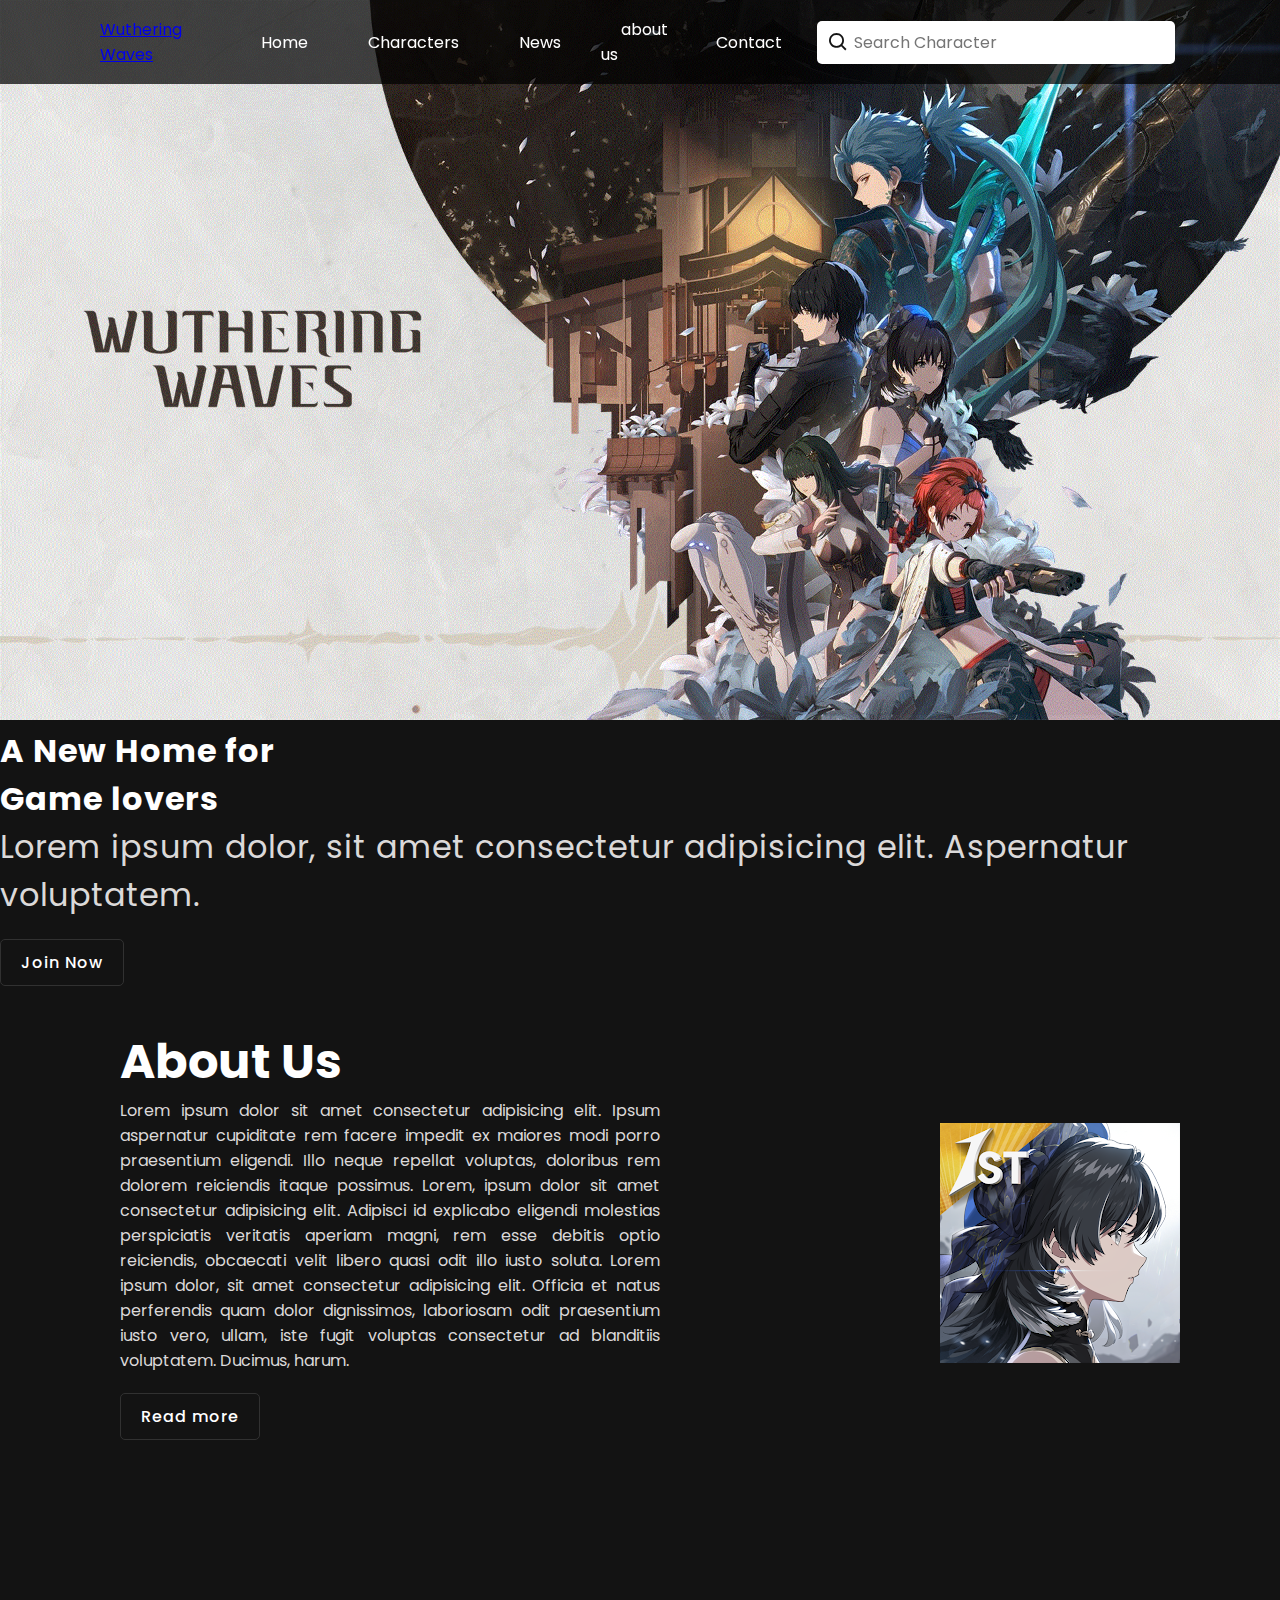
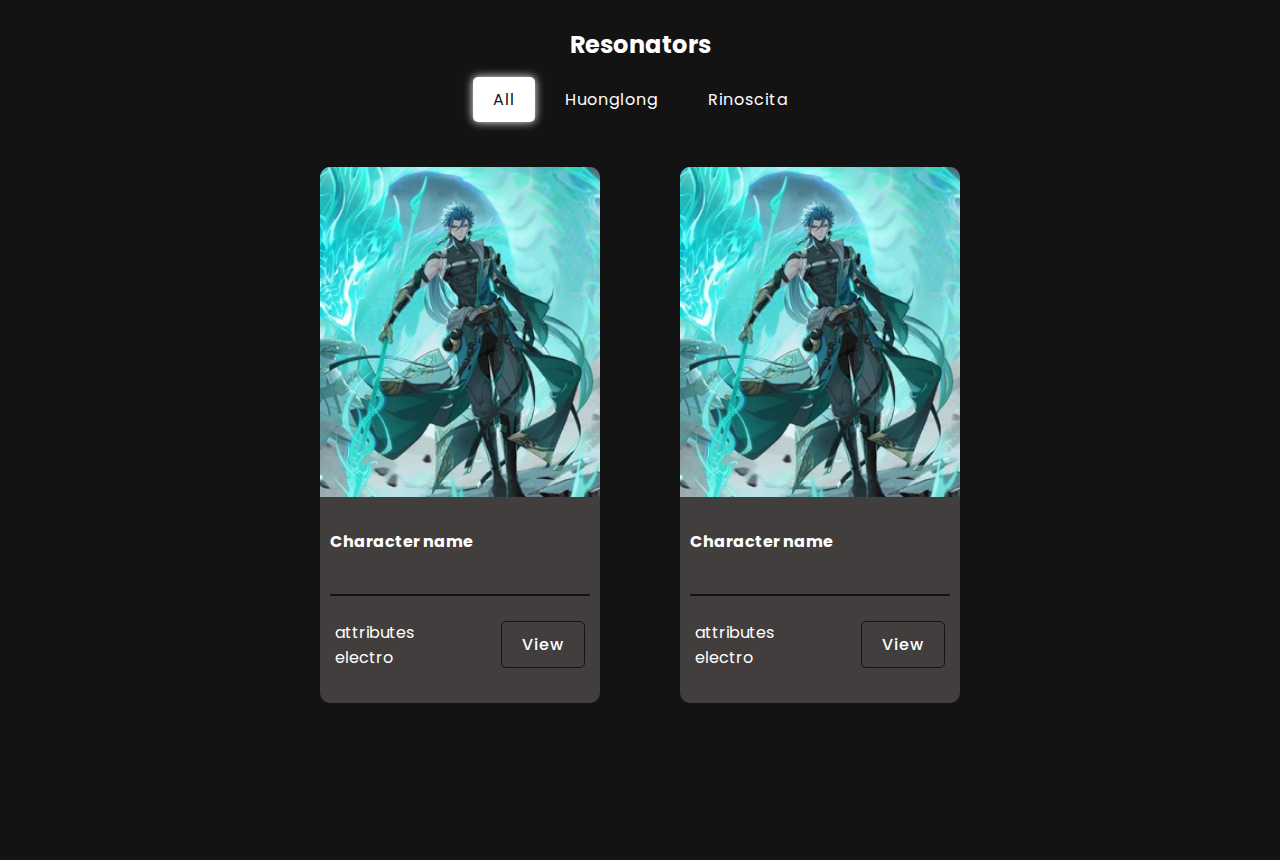
<file: index.html>
<!DOCTYPE html>
<!--[if lt IE 7]>      <html class="no-js lt-ie9 lt-ie8 lt-ie7"> <![endif]-->
<!--[if IE 7]>         <html class="no-js lt-ie9 lt-ie8"> <![endif]-->
<!--[if IE 8]>         <html class="no-js lt-ie9"> <![endif]-->
<!--[if gt IE 8]>      <html class="no-js"> <!--<![endif]-->
<html>
    <head>
        <meta charset="utf-8">
        <meta http-equiv="X-UA-Compatible" content="IE=edge">
        <title>WUWA</title>
        <meta name="description" content="">
        <meta name="viewport" content="width=device-width, initial-scale=1">
        <link rel="stylesheet" href="mystyle.css">
        <link href='https://unpkg.com/boxicons@2.1.1/css/boxicons.min.css' rel='stylesheet'>
    </head>
    <body>
        <header>
            <a href="#" class="logo">Wuthering Waves</a>
            <ul class="nav">
                <li><a href="#">Home</a></li>
                <li><a href="Characters.html">Characters</a></li>
                <li><a href="#">News</a></li>
                <li><a href="#">about us</a></li>
                <li><a href="#">Contact</a></li>
            </ul>
            <div class="action">
                <div class="searchBx">
                    <a href="#"><i class='bx bx-search'></i> </a>
                    <input type="text" placeholder="Search Character">
                </div>
            </div>
            <div class="toggleMenu"></div>
        </header>
        
        <!-- Home Banner-->
        <div class="banner">
            <div class="bg">
                <img src="images/wuwa home.gif" alt="">
                <div class="content">
                    <h2>A New Home for<br>
                        Game lovers</h2>
                    <p>Lorem ipsum dolor, sit amet consectetur adipisicing elit. Aspernatur voluptatem.</p>
                    <a href="#" class="btn">Join Now</a>
                </div>
            </div>
        </div>
        
        <!--about us-->
        <div class="about">
            <div class="contentBx">
                <h2>About Us</h2>
                <p>Lorem ipsum dolor sit amet consectetur adipisicing elit. Ipsum aspernatur cupiditate rem facere impedit ex maiores modi porro praesentium eligendi. Illo neque repellat voluptas, doloribus rem dolorem reiciendis itaque possimus.
                    Lorem, ipsum dolor sit amet consectetur adipisicing elit. Adipisci id explicabo eligendi molestias perspiciatis veritatis aperiam magni, rem esse debitis optio reiciendis, obcaecati velit libero quasi odit illo iusto soluta.
                    Lorem ipsum dolor, sit amet consectetur adipisicing elit. Officia et natus perferendis quam dolor dignissimos, laboriosam odit praesentium iusto vero, ullam, iste fugit voluptas consectetur ad blanditiis voluptatem. Ducimus, harum.
                </p>
                <a href="#">Read more</a>
            </div>
            <img src="images/space.webp" alt="">
        </div>
<!--Characters-->
        <div class="Characters">
            <h2>Resonators</h2>
            <ul>
                <li class="list active" data-filter="all">All</li>
                <li class="list" data-filter="Huonglong">Huonglong</li>
                <li class="list" data-filter="Rinoscita">Rinoscita</li>
            </ul>
            <div class="cardBx">
                <div class="card" data-item="Huonglong">
                    <img src="images/jiyan-char.png">
                    <div class="content">
                        <h4>Character name</h4>
                        <div class="strength"><span></span></div>
                        <div class="info">
                            <p>attributes<br><span>electro</span></p>
                            <a href="#">View</a>
                        </div>
                    </div>
                </div>

                <div class="card" data-item="Rinoscita">
                    <img src="images/jiyan-char.png">
                    <div class="content">
                        <h4>Character name</h4>
                        <div class="strength"><span></span></div>
                        <div class="info">
                            <p>attributes<br><span>electro</span></p>
                            <a href="#">View</a>
                        </div>
                    </div>
                </div>
            </div>
        </div>
        <script>
            /*sticky NavBar*/
            window.addEventListener('scroll',function(){
                var header = document.querySelector('header');
                header.classList.toggle('sticky',window.scrollY > 0);
            });


            /*filterable cards*/

            let list = document.querySelectorAll('.list');
            let card = document.querySelectorAll('.card');

            for(let i = 0; i<list.length; i++){
                list[i].addEventListener('click',function(){
                    for(let j = 0; j<list.length; j++){
                        list[j].classList.remove('active');
                    }
                    this.classList.add('active');

                    let datafilter = this.getAttribute('data-filter');

                    for( let k = 0; k<card.length; k++)
                    {
                        card[k].classList.remove('active');
                        card[k].classList.add('hide');

                        if(card[k].getAttribute('data-item') == datafilter || datafilter == 'all'){
                            card[k].classList.remove('hide');
                            card[k].classList.add('active');
                        }
                    }
                })
            }
        </script> 
    </body>  
</html>
</file>
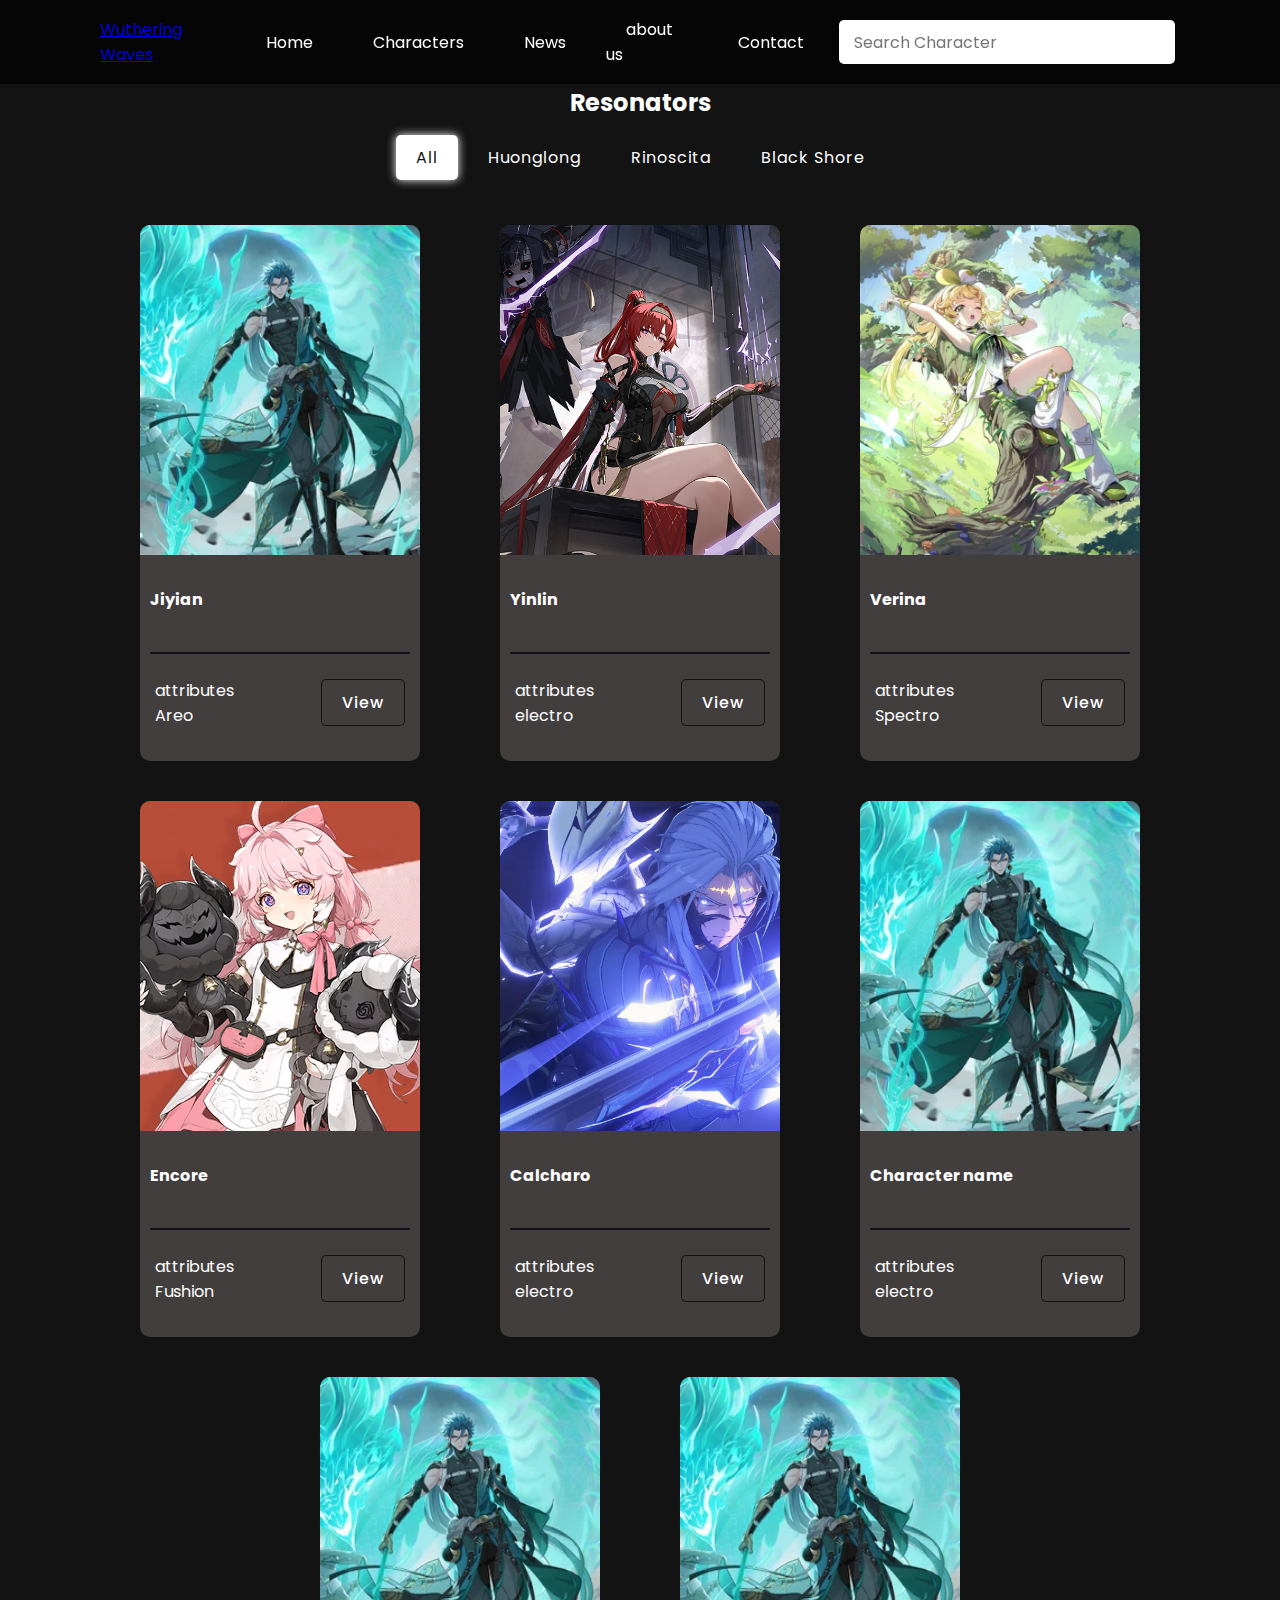
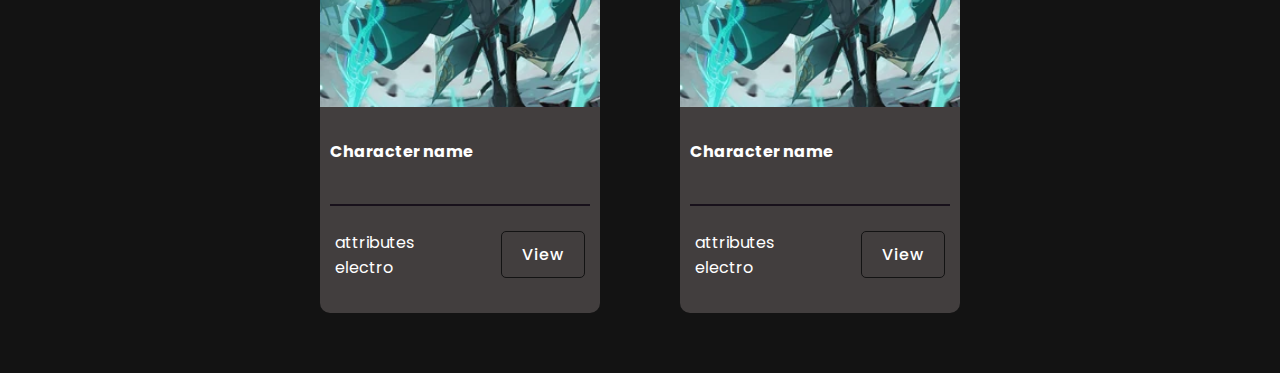
<file: Characters.html>
<!DOCTYPE html>
<!--[if lt IE 7]>      <html class="no-js lt-ie9 lt-ie8 lt-ie7"> <![endif]-->
<!--[if IE 7]>         <html class="no-js lt-ie9 lt-ie8"> <![endif]-->
<!--[if IE 8]>         <html class="no-js lt-ie9"> <![endif]-->
<!--[if gt IE 8]>      <html class="no-js"> <!--<![endif]-->
<html>
    <head>
        <meta charset="utf-8">
        <meta http-equiv="X-UA-Compatible" content="IE=edge">
        <title></title>
        <meta name="description" content="">
        <meta name="viewport" content="width=device-width, initial-scale=1">
        <link rel="stylesheet" href="mystyle.css">
    </head>
    <body>
        <header>
            <a href="#" class="logo">Wuthering Waves</a>
            <ul class="nav">
                <li><a href="index.html">Home</a></li>
                <li><a href="#">Characters</a></li>
                <li><a href="#">News</a></li>
                <li><a href="#">about us</a></li>
                <li><a href="#">Contact</a></li>
            </ul>
            <div class="action">
                <div class="searchBx">
                    <a href="#"><i class='bx bx-search'></i> </a>
                    <input type="text" placeholder="Search Character">
                </div>
            </div>
            <div class="toggleMenu"></div>
        </header>
        <div class="Characters">
            <h2><br>Resonators</h2>
            <ul>
                <li class="list active" data-filter="all">All</li>
                <li class="list" data-filter="Huonglong">Huonglong</li>
                <li class="list" data-filter="Rinoscita">Rinoscita</li>
                <li class="list" data-filter="Black-Shore">Black Shore</li>
            </ul>
            <div class="cardBx">
                <div class="card" data-item="Huonglong">
                    <img src="images/jiyan-char.png">
                    <div class="content">
                        <h4>Jiyian</h4>
                        <div class="strength"><span></span></div>
                        <div class="info">
                            <p>attributes<br><span>Areo</span></p>
                            <a href="#">View</a>
                        </div>
                    </div>
                </div>

                <div class="card" data-item="Huonglong">
                    <img src="images/Yinlin-char.png">
                    <div class="content">
                        <h4>Yinlin</h4>
                        <div class="strength"><span></span></div>
                        <div class="info">
                            <p>attributes<br><span>electro</span></p>
                            <a href="#">View</a>
                        </div>
                    </div>
                </div>

                <div class="card" data-item="Rinoscita">
                    <img src="images/verina-char.png">
                    <div class="content">
                        <h4>Verina</h4>
                        <div class="strength"><span></span></div>
                        <div class="info">
                            <p>attributes<br><span>Spectro</span></p>
                            <a href="#">View</a>
                        </div>
                    </div>
                </div>

                <div class="card" data-item="Rinoscita">
                    <img src="images/encore-char.png">
                    <div class="content">
                        <h4>Encore</h4>
                        <div class="strength"><span></span></div>
                        <div class="info">
                            <p>attributes<br><span>Fushion</span></p>
                            <a href="#">View</a>
                        </div>
                    </div>
                </div>

                <div class="card" data-item="Huonglong">
                    <img src="images/calcharo-char.png">
                    <div class="content">
                        <h4>Calcharo</h4>
                        <div class="strength"><span></span></div>
                        <div class="info">
                            <p>attributes<br><span>electro</span></p>
                            <a href="#">View</a>
                        </div>
                    </div>
                </div>

                <div class="card" data-item="Huonglong">
                    <img src="images/jiyan-char.png">
                    <div class="content">
                        <h4>Character name</h4>
                        <div class="strength"><span></span></div>
                        <div class="info">
                            <p>attributes<br><span>electro</span></p>
                            <a href="#">View</a>
                        </div>
                    </div>
                </div>

                <div class="card" data-item="Rinoscita">
                    <img src="images/jiyan-char.png">
                    <div class="content">
                        <h4>Character name</h4>
                        <div class="strength"><span></span></div>
                        <div class="info">
                            <p>attributes<br><span>electro</span></p>
                            <a href="#">View</a>
                        </div>
                    </div>
                </div>

                <div class="card" data-item="Black-Shore">
                    <img src="images/jiyan-char.png">
                    <div class="content">
                        <h4>Character name</h4>
                        <div class="strength"><span></span></div>
                        <div class="info">
                            <p>attributes<br><span>electro</span></p>
                            <a href="#">View</a>
                        </div>
                    </div>
                </div>
            </div>
        </div>
        
        <script>
           let list = document.querySelectorAll('.list');
            let card = document.querySelectorAll('.card');

            for(let i = 0; i<list.length; i++){
                list[i].addEventListener('click',function(){
                    for(let j = 0; j<list.length; j++){
                        list[j].classList.remove('active');
                    }
                    this.classList.add('active');

                    let datafilter = this.getAttribute('data-filter');

                    for( let k = 0; k<card.length; k++)
                    {
                        card[k].classList.remove('active');
                        card[k].classList.add('hide');

                        if(card[k].getAttribute('data-item') == datafilter || datafilter == 'all'){
                            card[k].classList.remove('hide');
                            card[k].classList.add('active');
                        }
                    }
                })
            }
        </script>
    </body>
</html>
</file>
<file: mystyle.css>
@import url('https://fonts.googleapis.com/css2?family=Poppins&display=swap');
*{
    margin: 0;
    padding: 0;
    box-sizing: border-box;
    font-family: 'Poppins', sans-serif;
}
body{
    background: #131313;
}
/*scroll bar*/
::-webkit-scrollbar{
    width: 12px;
}
::-webkit-scrollbar-thumb{
    background: #f14e02d3;
    border-radius: 6px;
}

/*--------NAVAGATION BAR----------*/
header{
    position: fixed;
    top: 0;
    left: 0;
    width: 100%;
    padding: 7px 100px;
    display: flex;
    justify-content: space-between;
    align-items: center;
    background: #000000b7;
    transition: 0.5s;
    z-index: 1000;
}
header .sticky{
    background: #000000b7;
    box-shadow: 0 5px 20px rgba(70, 69, 69, 0.9);
}
header.logo{
    position: relative;
    color: #fff;
    text-decoration: none;
    font-size: 2em;
    font-weight: 700;
}
header .nav{
    display: flex;
    justify-content: center;
    align-items: center;   
}
header ul li{
    list-style: none;
    margin: 10px;
}
header ul li a{
    color: #fff;
    text-decoration: none;
    padding: 10px 20px;
    border-radius: 5px;
}
header ul li a:hover{
    background: #fff;
    color: #000000;
    box-shadow: 0 0 10px #ffffff;
}
/*---------search icon---------*/
header .action .searchBx{
    padding: 5px;
    margin: 5px;
    display: flex;
    justify-content: center;
    align-items: center;
    background: #ffffff;
    border-radius: 5px;
}
header .action .searchBx i{
    font-size: 1.4em;
    margin: 5px;
    color: #131313;
}
header .action .searchBx input{
    outline: none;
    border: none;
    font-size: 1em;
    color: #131313;
}

/*home banner*/
.banner{
    position: relative;
    width: 100%;
    min-height: 100vh;
    padding: 0px 0px;
    display: flex;
    justify-content: center;
    align-items: center;
}
.banner .bg{
    position: relative;
    width: 100%;
    min-height: 100vh;
    /*diaplay flex*/
    justify-content: center;
    align-items: center;
}
.banner .bg .content{
    width: 100%;
    height: 100%;
}
.banner .bg .content h2{
    font-size: 2em;
    color: #fff;
    letter-spacing: 1px;
}
.banner .bg .content p{
    font-size: 2em;
    color: #dbd9d9;
    letter-spacing: 1px;
}
.banner .bg .content a{
    display: inline-block;
    padding: 10px 20px;
    margin: 20px 0;
    border: 1px solid #313131;
    text-decoration: none;
    font-weight: 500;
    border-radius: 5px;
    color: #fff;
    letter-spacing: 1px;
}
.banner .bg .content a:hover{
    background: #ffffff;
    border: none;
    color: #131313;
    box-shadow: 0px 0px 10px #dbd9d9;
}
.banner .bg img{
    max-width: 100%;
}

/*----About us---*/
.about{
    position: relative;
    width: 100%;
    min-width: 75vh;
    padding: 0px 100px;
    display: flex;
    justify-content: space-between;
    align-items: center;
}
.about .contentBx{
    width: 50%;
    margin: 20px;
}
.about .contentBx h2{
    font-size: 3em;
    font-weight: 700;
    color: #fff;
}
.about .contentBx p{
    max-width: 600px;
    text-align: justify;
    color: #dbd9d9;
}
.about .contentBx a{
    display: inline-block;
    padding: 10px 20px;
    margin: 20px 0;
    border: 1px solid #313131;
    text-decoration: none;
    font-weight: 500;
    border-radius: 5px;
    color: #fff;
    letter-spacing: 1px;
}
.about .contentBx a:hover{
    background: #ffffff;
    border: none;
    color: #131313;
    box-shadow: 0px 0px 10px #dbd9d9;
}
/*Characters*/
.Characters{
    padding: 0px 100px;
    width: 100%;
    min-height: 100vh;
    display: flex;
    justify-content: center;
    align-items: center;
    flex-direction: column;
    margin: 40px auto;
}
.Characters h2{
    color: #fff;
    margin:  10px 0;
}
.Characters ul{
    display: flex;
    justify-content: center;
    align-items: center;
    flex-wrap: wrap;
    margin-bottom: 20px;
}
.Characters ul li{
    list-style: none;
    padding: 10px 20px;
    border-radius: 5px;
    margin: 5px;
    letter-spacing: 1px;
    cursor: pointer;
    color: #fff;
}
.Characters ul li.active {
    background: #fff;
    color: #131313;
    box-shadow: 0px 0px 10px #ffffff;
}
.Characters .cardBx{
    width: 100%;
    min-width: 100%;
    display: flex;
    flex-wrap: wrap;
    justify-content: center;
    align-items: center;
    flex-wrap: wrap;
}
.Characters .cardBx .card{
    width: 280px;
    border-radius: 10px;
    margin: 20px 40px;
    background: #423e3e;
    overflow: hidden;
}
.Characters .cardBx .card img{
    width: 100%;
    height: 330px;
    object-fit: cover;
}
.Characters .cardBx .card .content{
    padding: 10px;
}
.Characters .cardBx .card .content h4{
    color: #fff;
    margin: 15px 0;
}
.Characters .cardBx .card .strength{
    position: relative;
    height: 10px;
    width: 100%;
    background: #0c0a0e;
    margin-bottom: 15px;
    border-radius: 10px;
    transform: scaleX(0);
    transform-origin: left;
    animation: animate 1s cubic-bezier(1,0,0.5,1) forwards;
}
.Characters .cardBx .card .strength span{
    position: absolute;
    height: 100%;
    width: 80%;
    border-radius: 10px;
    background: #fff;
    box-shadow: 0 0 10px #ffffff;
    transform: scaleX(0);
    transform-origin: left;
    animation: animate 1s cubic-bezier(1,0,0.5,1) forwards;
}
@keyframes animate{
    100%{
        transform: scaleX(1);
    }
}
.Characters .cardBx .card .info{
    border-top: 2px solid #09000eb7;
    padding: 5px;
    display: flex;
    justify-content: space-between;
    align-items: center;
}
.Characters .cardBx .card .info p{
    font-size: 1em;
    color: #fff;
}
.Characters .cardBx .card .info p .span{
    color: #fff;
}
.Characters .cardBx .card .info a{
    display: inline-block;
    padding: 10px 20px;
    margin: 20px 0;
    border: 1px solid #131313;
    text-decoration: none;
    font-weight: 500;
    border-radius: 5px;
    color: #fff;
    letter-spacing: 1px;
}
.Characters .cardBx .card .info a:hover{
    background: #ffffff;
    border: none;
    color: #131313;
    box-shadow: 0px 0px 10px #dbd9d9;
}
.Characters .cardBx .card.hide{
    display: none;
}








/*button
a{
    display: inline-block;
    padding: 10px 20px;
    margin: 20px 0;
    border: 1px solid #313131;
    text-decoration: none;
    font-weight: 500;
    border-radius: 5px;
    color: #fff;
    letter-spacing: 1px;
}
.about .contentBx a:hover{
    background: #ffffff;
    border: none;
    color: #131313;
    box-shadow: 0px 0px 10px #dbd9d9;*/
</file>
